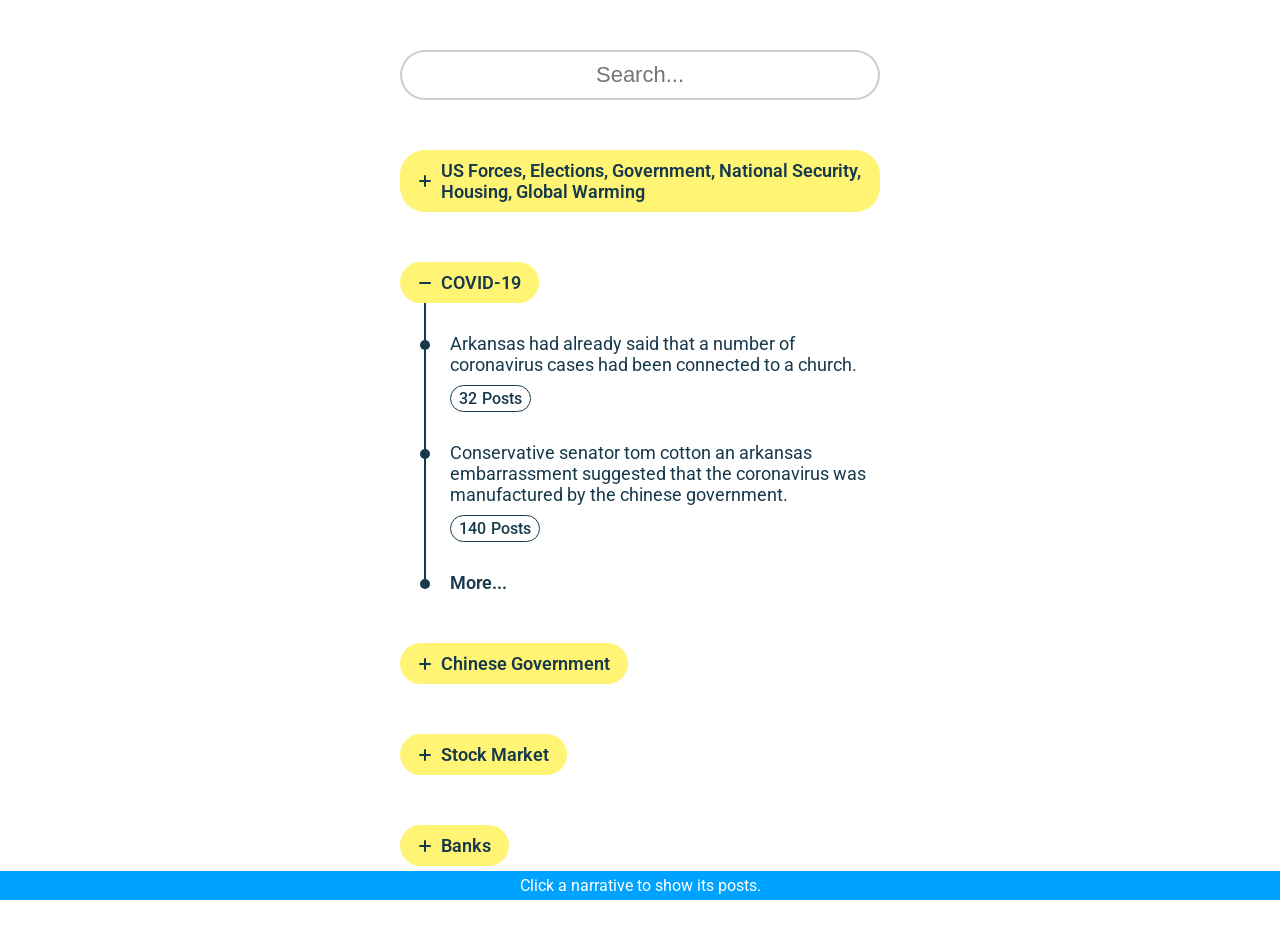
<file: narrative-analysis.html>
<!DOCTYPE html>

<!--



	" Reimplement the wheel to either learn, or make it better. "

    http://www.haydex.com/
    https://www.youtube.com/watch?v=QOlTGA3RE8I
    
    Product Name: Btracker
	Description: Tracking Blog's data.
	Beneficiary: COSMOS
	
	Copyright © 1988 - 2020 HAYDEX, All Rights Reserved.
	
	
	
-->

<html>
    <head>
        <meta charset="UTF-8">
        <meta name="viewport" content="width=device-width, initial-scale=1.0">
        <meta http-equiv="author" content="HAYDEX">
        <meta name="description" content="Tracking Blog's Data.">
        <link href="https://fonts.googleapis.com/css?family=Roboto:300,400,500,700,900" rel="stylesheet">
        <title>Narrative Analysis - Btracker</title>
        
        <!-- Favicons -->

        <!-- Presentation -->
        <link rel="stylesheet" href="assets/presentation/narrative-analysis.css"/>

        <!-- Behavior -->
        <script src="assets/behavior/narrative-analysis.js"></script>

    </head>
    <body>
        
        <!-- Search -->
        <form id="search">
            <label for="searchBox">Search Website</label>
            <input id="searchBox" type="text" placeholder="Search...">
        </form>

        <!-- Narrative Tree -->
        <ul id="narrativeTree">
            <li class="level">
                <div class="keyword">
                    <div class="collapseIcon"></div>
                    <p class="text">US Forces, Elections, Government, National Security, Housing, Global Warming</p>
                </div>
                <ul class="narratives">
                    <li class="narrative">
                        <div class="topSection">
                            <div class="connectorBox">
                                <div class="connector"></div>
                            </div>
                        </div>
                        <div class="middleSection">
                            <div class="connectorBox">
                                <div class="connector"></div>
                                <div class="dot"></div>
                            </div>
                            <div class="narrativeTextWrapper">
                                <p class="narrativeText">New york governor andrew cuomo has called for the army corps to increase hospital capacity.</p>
                                <p class="counter"><span class="number">2</span>Posts</p>
                            </div>
                        </div>
                        <div class="bottomSection">
                            <div class="connectorBox">
                                <div class="connector"></div>
                            </div>
                            <div class="posts">
                                
                                    <div class="post">
                                        <img class="postImage" src="/assets/images/posts/1.jpg">
                                        <h2 class="postTitle">Russia Belatedly Begins to Awaken to the Coronavirus Awaken to the Coronavirus</h2>
                                        <p class="postDate">Sep 12 2020 - 9:00 PM</p>
                                        <p class="postSource">www.cnn.net</p>
                                    </div>
                                
                                
                                    <div class="post">
                                        <img class="postImage" src="/assets/images/posts/2.jpg">
                                        <h2 class="postTitle">Russia Belatedly Begins to Awaken to the Coronavirus</h2>
                                        <p class="postDate">Sep 12 2020 - 9:00 PM</p>
                                        <p class="postSource">www.cnn.net</p>
                                    </div>
                                
                                
                                    <div class="post">
                                        <img class="postImage" src="/assets/images/posts/3.jpg">
                                        <h2 class="postTitle">Russia Belatedly Begins to Awaken to the Coronavirus</h2>
                                        <p class="postDate">Sep 12 2020 - 9:00 PM</p>
                                        <p class="postSource">www.cnn.net</p>
                                    </div>
                                
                                
                                    <div class="post">
                                        <img class="postImage" src="/assets/images/posts/4.jpg">
                                        <h2 class="postTitle">Russia Belatedly Begins to Awaken to the Coronavirus</h2>
                                        <p class="postDate">Sep 12 2020 - 9:00 PM</p>
                                        <p class="postSource">www.cnn.net</p>
                                    </div>
                                
                                
                                    <div class="post">
                                        <img class="postImage" src="/assets/images/posts/5.jpg">
                                        <h2 class="postTitle">Russia Belatedly Begins to Awaken to the Coronavirus</h2>
                                        <p class="postDate">Sep 12 2020 - 9:00 PM</p>
                                        <p class="postSource">www.cnn.net</p>
                                    </div>
                                
                                
                                    <div class="post">
                                        <img class="postImage" src="/assets/images/posts/6.jpg">
                                        <h2 class="postTitle">Russia Belatedly Begins to Awaken to the Coronavirus</h2>
                                        <p class="postDate">Sep 12 2020 - 9:00 PM</p>
                                        <p class="postSource">www.cnn.net</p>
                                    </div>
                                
                                
                                    <div class="post">
                                        <img class="postImage" src="/assets/images/posts/7.jpg">
                                        <h2 class="postTitle">Russia Belatedly Begins to Awaken to the Coronavirus</h2>
                                        <p class="postDate">Sep 12 2020 - 9:00 PM</p>
                                        <p class="postSource">www.cnn.net</p>
                                    </div>
                                
                                
                                    <div class="post">
                                        <img class="postImage" src="/assets/images/posts/8.jpg">
                                        <h2 class="postTitle">Russia Belatedly Begins to Awaken to the Coronavirus</h2>
                                        <p class="postDate">Sep 12 2020 - 9:00 PM</p>
                                        <p class="postSource">www.cnn.net</p>
                                    </div>
                                
                                
                                    <div class="post">
                                        <img class="postImage" src="/assets/images/posts/9.jpg">
                                        <h2 class="postTitle">Russia Belatedly Begins to Awaken to the Coronavirus</h2>
                                        <p class="postDate">Sep 12 2020 - 9:00 PM</p>
                                        <p class="postSource">www.cnn.net</p>
                                    </div>
                                
                                
                                    <div class="post">
                                        <img class="postImage" src="/assets/images/posts/10.jpg">
                                        <h2 class="postTitle">Russia Belatedly Begins to Awaken to the Coronavirus</h2>
                                        <p class="postDate">Sep 12 2020 - 9:00 PM</p>
                                        <p class="postSource">www.cnn.net</p>
                                    </div>
                                
                                
                                    <div class="post">
                                        <img class="postImage" src="/assets/images/posts/11.jpg">
                                        <h2 class="postTitle">Russia Belatedly Begins to Awaken to the Coronavirus</h2>
                                        <p class="postDate">Sep 12 2020 - 9:00 PM</p>
                                        <p class="postSource">www.cnn.net</p>
                                    </div>
                                
                                
                                    <div class="post">
                                        <img class="postImage" src="/assets/images/posts/12.jpg">
                                        <h2 class="postTitle">Russia Belatedly Begins to Awaken to the Coronavirus</h2>
                                        <p class="postDate">Sep 12 2020 - 9:00 PM</p>
                                        <p class="postSource">www.cnn.net</p>
                                    </div>
                                
                                
                                    <div class="post">
                                        <img class="postImage" src="/assets/images/posts/13.jpg">
                                        <h2 class="postTitle">Russia Belatedly Begins to Awaken to the Coronavirus</h2>
                                        <p class="postDate">Sep 12 2020 - 9:00 PM</p>
                                        <p class="postSource">www.cnn.net</p>
                                    </div>
                                
                                
                                    <div class="post">
                                        <img class="postImage" src="/assets/images/posts/14.jpg">
                                        <h2 class="postTitle">Russia Belatedly Begins to Awaken to the Coronavirus</h2>
                                        <p class="postDate">Sep 12 2020 - 9:00 PM</p>
                                        <p class="postSource">www.cnn.net</p>
                                    </div>
                                
                                
                                    <div class="post">
                                        <img class="postImage" src="/assets/images/posts/15.jpg">
                                        <h2 class="postTitle">Russia Belatedly Begins to Awaken to the Coronavirus</h2>
                                        <p class="postDate">Sep 12 2020 - 9:00 PM</p>
                                        <p class="postSource">www.cnn.net</p>
                                    </div>
                                
                            </div>
                        </div>
                    </li>
                    <li class="narrative last">
                        <div class="topSection">
                            <div class="connectorBox">
                                <div class="connector"></div>
                            </div>
                        </div>
                        <div class="middleSection">
                            <div class="connectorBox">
                                <div class="connector"></div>
                                <div class="dot"></div>
                            </div>
                            <div class="narrativeTextWrapper">
                                <p class="narrativeText">Chinese senior officials alleged without evidence that the us army brought the virus.</p>
                                <p class="counter"><span class="number">55</span>Posts</p>
                            </div>
                        </div>
                        <div class="bottomSection">
                            <div class="connectorBox">
                                <div class="connector"></div>
                            </div>
                            <div class="posts">
                                
                                    <div class="post">
                                        <img class="postImage" src="/assets/images/posts/1.jpg">
                                        <h2 class="postTitle">Russia Belatedly Begins to Awaken to the Coronavirus Awaken to the Coronavirus</h2>
                                        <p class="postDate">Sep 12 2020 - 9:00 PM</p>
                                        <p class="postSource">www.cnn.net</p>
                                    </div>
                                
                                
                                    <div class="post">
                                        <img class="postImage" src="/assets/images/posts/2.jpg">
                                        <h2 class="postTitle">Russia Belatedly Begins to Awaken to the Coronavirus</h2>
                                        <p class="postDate">Sep 12 2020 - 9:00 PM</p>
                                        <p class="postSource">www.cnn.net</p>
                                    </div>
                                
                                
                                    <div class="post">
                                        <img class="postImage" src="/assets/images/posts/3.jpg">
                                        <h2 class="postTitle">Russia Belatedly Begins to Awaken to the Coronavirus</h2>
                                        <p class="postDate">Sep 12 2020 - 9:00 PM</p>
                                        <p class="postSource">www.cnn.net</p>
                                    </div>
                                
                                
                                    <div class="post">
                                        <img class="postImage" src="/assets/images/posts/4.jpg">
                                        <h2 class="postTitle">Russia Belatedly Begins to Awaken to the Coronavirus</h2>
                                        <p class="postDate">Sep 12 2020 - 9:00 PM</p>
                                        <p class="postSource">www.cnn.net</p>
                                    </div>
                                
                                
                                    <div class="post">
                                        <img class="postImage" src="/assets/images/posts/5.jpg">
                                        <h2 class="postTitle">Russia Belatedly Begins to Awaken to the Coronavirus</h2>
                                        <p class="postDate">Sep 12 2020 - 9:00 PM</p>
                                        <p class="postSource">www.cnn.net</p>
                                    </div>
                                
                                
                                    <div class="post">
                                        <img class="postImage" src="/assets/images/posts/6.jpg">
                                        <h2 class="postTitle">Russia Belatedly Begins to Awaken to the Coronavirus</h2>
                                        <p class="postDate">Sep 12 2020 - 9:00 PM</p>
                                        <p class="postSource">www.cnn.net</p>
                                    </div>
                                
                                
                                    <div class="post">
                                        <img class="postImage" src="/assets/images/posts/7.jpg">
                                        <h2 class="postTitle">Russia Belatedly Begins to Awaken to the Coronavirus</h2>
                                        <p class="postDate">Sep 12 2020 - 9:00 PM</p>
                                        <p class="postSource">www.cnn.net</p>
                                    </div>
                                
                                
                                    <div class="post">
                                        <img class="postImage" src="/assets/images/posts/8.jpg">
                                        <h2 class="postTitle">Russia Belatedly Begins to Awaken to the Coronavirus</h2>
                                        <p class="postDate">Sep 12 2020 - 9:00 PM</p>
                                        <p class="postSource">www.cnn.net</p>
                                    </div>
                                
                                
                                    <div class="post">
                                        <img class="postImage" src="/assets/images/posts/9.jpg">
                                        <h2 class="postTitle">Russia Belatedly Begins to Awaken to the Coronavirus</h2>
                                        <p class="postDate">Sep 12 2020 - 9:00 PM</p>
                                        <p class="postSource">www.cnn.net</p>
                                    </div>
                                
                                
                                    <div class="post">
                                        <img class="postImage" src="/assets/images/posts/10.jpg">
                                        <h2 class="postTitle">Russia Belatedly Begins to Awaken to the Coronavirus</h2>
                                        <p class="postDate">Sep 12 2020 - 9:00 PM</p>
                                        <p class="postSource">www.cnn.net</p>
                                    </div>
                                
                                
                                    <div class="post">
                                        <img class="postImage" src="/assets/images/posts/11.jpg">
                                        <h2 class="postTitle">Russia Belatedly Begins to Awaken to the Coronavirus</h2>
                                        <p class="postDate">Sep 12 2020 - 9:00 PM</p>
                                        <p class="postSource">www.cnn.net</p>
                                    </div>
                                
                                
                                    <div class="post">
                                        <img class="postImage" src="/assets/images/posts/12.jpg">
                                        <h2 class="postTitle">Russia Belatedly Begins to Awaken to the Coronavirus</h2>
                                        <p class="postDate">Sep 12 2020 - 9:00 PM</p>
                                        <p class="postSource">www.cnn.net</p>
                                    </div>
                                
                                
                                    <div class="post">
                                        <img class="postImage" src="/assets/images/posts/13.jpg">
                                        <h2 class="postTitle">Russia Belatedly Begins to Awaken to the Coronavirus</h2>
                                        <p class="postDate">Sep 12 2020 - 9:00 PM</p>
                                        <p class="postSource">www.cnn.net</p>
                                    </div>
                                
                                
                                    <div class="post">
                                        <img class="postImage" src="/assets/images/posts/14.jpg">
                                        <h2 class="postTitle">Russia Belatedly Begins to Awaken to the Coronavirus</h2>
                                        <p class="postDate">Sep 12 2020 - 9:00 PM</p>
                                        <p class="postSource">www.cnn.net</p>
                                    </div>
                                
                                
                                    <div class="post">
                                        <img class="postImage" src="/assets/images/posts/15.jpg">
                                        <h2 class="postTitle">Russia Belatedly Begins to Awaken to the Coronavirus</h2>
                                        <p class="postDate">Sep 12 2020 - 9:00 PM</p>
                                        <p class="postSource">www.cnn.net</p>
                                    </div>
                                
                            </div>
                        </div>
                    </li>
                </ul>
            </li>
            <li class="level uncollapse">
                <div class="keyword">
                    <div class="collapseIcon"></div>
                    <p class="text">COVID-19</p>
                </div>
                <ul class="narratives">
                    <li class="narrative">
                        <div class="topSection">
                            <div class="connectorBox">
                                <div class="connector"></div>
                            </div>
                        </div>
                        <div class="middleSection">
                            <div class="connectorBox">
                                <div class="connector"></div>
                                <div class="dot"></div>
                            </div>
                            <div class="narrativeTextWrapper">
                                <div id="editWrapper">
                                    <p class="narrativeText">Arkansas had already said that a number of coronavirus cases had been connected to a church.</p>
                                    <div id="editControls">
                                        <button id="editButton" class="editButtons" title="Edit"></button>
                                        <button id="cancelButton" class="editButtons" title="Cancel"></button>
                                        <button id="confirmButton" class="editButtons" title="Confirm"></button>
                                    </div>
                                </div>
                                <p class="counter"><span class="number">32</span>Posts</p>
                            </div>
                        </div>
                        <div class="bottomSection">
                            <div class="connectorBox">
                                <div class="connector"></div>
                            </div>
                            <div class="posts">
                                
                                    <div class="post missingImage">
                                        <img class="postImage" src="/assets/images/posts/24.jpg">
                                        <h2 class="postTitle">Russia Belatedly Begins to Awaken to the Coronavirus Awaken to the Coronavirus</h2>
                                        <p class="postDate">Sep 12 2020 - 9:00 PM</p>
                                        <p class="postSource">www.cnn.net</p>
                                    </div>
                                
                                
                                    <div class="post">
                                        <img class="postImage" src="/assets/images/posts/25.jpg">
                                        <h2 class="postTitle">Russia Belatedly Begins to Awaken to the Coronavirus</h2>
                                        <p class="postDate">Sep 12 2020 - 9:00 PM</p>
                                        <p class="postSource">www.cnn.net</p>
                                    </div>
                                
                                
                                    <div class="post">
                                        <img class="postImage" src="/assets/images/posts/35.jpg">
                                        <h2 class="postTitle">Russia Belatedly Begins to Awaken to the Coronavirus</h2>
                                        <p class="postDate">Sep 12 2020 - 9:00 PM</p>
                                        <p class="postSource">www.cnn.net</p>
                                    </div>
                                
                                
                                    <div class="post missingImage">
                                        <img class="postImage" src="/assets/images/posts/4.jpg">
                                        <h2 class="postTitle">Russia Belatedly Begins to Awaken to the Coronavirus</h2>
                                        <p class="postDate">Sep 12 2020 - 9:00 PM</p>
                                        <p class="postSource">www.cnn.net</p>
                                    </div>
                                
                                
                                    <div class="post missingImage">
                                        <img class="postImage" src="/assets/images/posts/5.jpg">
                                        <h2 class="postTitle">Russia Belatedly Begins to Awaken to the Coronavirus</h2>
                                        <p class="postDate">Sep 12 2020 - 9:00 PM</p>
                                        <p class="postSource">www.cnn.net</p>
                                    </div>
                                
                                
                                    <div class="post">
                                        <img class="postImage" src="/assets/images/posts/6.jpg">
                                        <h2 class="postTitle">Russia Belatedly Begins to Awaken to the Coronavirus</h2>
                                        <p class="postDate">Sep 12 2020 - 9:00 PM</p>
                                        <p class="postSource">www.cnn.net</p>
                                    </div>
                                
                                
                                    <div class="post">
                                        <img class="postImage" src="/assets/images/posts/7.jpg">
                                        <h2 class="postTitle">Russia Belatedly Begins to Awaken to the Coronavirus</h2>
                                        <p class="postDate">Sep 12 2020 - 9:00 PM</p>
                                        <p class="postSource">www.cnn.net</p>
                                    </div>
                                
                                
                                    <div class="post">
                                        <img class="postImage" src="/assets/images/posts/8.jpg">
                                        <h2 class="postTitle">Russia Belatedly Begins to Awaken to the Coronavirus</h2>
                                        <p class="postDate">Sep 12 2020 - 9:00 PM</p>
                                        <p class="postSource">www.cnn.net</p>
                                    </div>
                                
                                
                                    <div class="post missingImage">
                                        <img class="postImage" src="/assets/images/posts/9.jpg">
                                        <h2 class="postTitle">Russia Belatedly Begins to Awaken to the Coronavirus</h2>
                                        <p class="postDate">Sep 12 2020 - 9:00 PM</p>
                                        <p class="postSource">www.cnn.net</p>
                                    </div>
                                
                                
                                    <div class="post">
                                        <img class="postImage" src="/assets/images/posts/10.jpg">
                                        <h2 class="postTitle">Russia Belatedly Begins to Awaken to the Coronavirus</h2>
                                        <p class="postDate">Sep 12 2020 - 9:00 PM</p>
                                        <p class="postSource">www.cnn.net</p>
                                    </div>
                                
                                
                                    <div class="post">
                                        <img class="postImage" src="/assets/images/posts/11.jpg">
                                        <h2 class="postTitle">Russia Belatedly Begins to Awaken to the Coronavirus</h2>
                                        <p class="postDate">Sep 12 2020 - 9:00 PM</p>
                                        <p class="postSource">www.cnn.net</p>
                                    </div>
                                
                                
                                    <div class="post">
                                        <img class="postImage" src="/assets/images/posts/12.jpg">
                                        <h2 class="postTitle">Russia Belatedly Begins to Awaken to the Coronavirus</h2>
                                        <p class="postDate">Sep 12 2020 - 9:00 PM</p>
                                        <p class="postSource">www.cnn.net</p>
                                    </div>
                                
                                
                                    <div class="post missingImage">
                                        <img class="postImage" src="/assets/images/posts/13.jpg">
                                        <h2 class="postTitle">Russia Belatedly Begins to Awaken to the Coronavirus</h2>
                                        <p class="postDate">Sep 12 2020 - 9:00 PM</p>
                                        <p class="postSource">www.cnn.net</p>
                                    </div>
                                
                                
                                    <div class="post">
                                        <img class="postImage" src="/assets/images/posts/14.jpg">
                                        <h2 class="postTitle">Russia Belatedly Begins to Awaken to the Coronavirus</h2>
                                        <p class="postDate">Sep 12 2020 - 9:00 PM</p>
                                        <p class="postSource">www.cnn.net</p>
                                    </div>
                                
                                
                                    <div class="post">
                                        <img class="postImage" src="/assets/images/posts/15.jpg">
                                        <h2 class="postTitle">Russia Belatedly Begins to Awaken to the Coronavirus</h2>
                                        <p class="postDate">Sep 12 2020 - 9:00 PM</p>
                                        <p class="postSource">www.cnn.net</p>
                                    </div>
                                
                            </div>
                        </div>
                    </li>
                    <li class="narrative">
                        <div class="topSection">
                            <div class="connectorBox">
                                <div class="connector"></div>
                            </div>
                        </div>
                        <div class="middleSection">
                            <div class="connectorBox">
                                <div class="connector"></div>
                                <div class="dot"></div>
                            </div>
                            <div class="narrativeTextWrapper">
                                <p class="narrativeText">Conservative senator tom cotton an arkansas embarrassment suggested that the coronavirus was manufactured by the chinese government.</p>
                                <p class="counter"><span class="number">140</span>Posts</p>
                            </div>
                        </div>
                        <div class="bottomSection">
                            <div class="connectorBox">
                                <div class="connector"></div>
                            </div>
                            <div class="posts">
                                
                                    <div class="post">
                                        <img class="postImage" src="/assets/images/posts/1.jpg">
                                        <h2 class="postTitle">Russia Belatedly Begins to Awaken to the Coronavirus Awaken to the Coronavirus</h2>
                                        <p class="postDate">Sep 12 2020 - 9:00 PM</p>
                                        <p class="postSource">www.cnn.net</p>
                                    </div>
                                
                                
                                    <div class="post">
                                        <img class="postImage" src="/assets/images/posts/42.jpg">
                                        <h2 class="postTitle">Russia Belatedly Begins to Awaken to the Coronavirus</h2>
                                        <p class="postDate">Sep 12 2020 - 9:00 PM</p>
                                        <p class="postSource">www.cnn.net</p>
                                    </div>
                                
                                
                                    <div class="post">
                                        <img class="postImage" src="/assets/images/posts/3.jpg">
                                        <h2 class="postTitle">Russia Belatedly Begins to Awaken to the Coronavirus</h2>
                                        <p class="postDate">Sep 12 2020 - 9:00 PM</p>
                                        <p class="postSource">www.cnn.net</p>
                                    </div>
                                
                                
                                    <div class="post">
                                        <img class="postImage" src="/assets/images/posts/4.jpg">
                                        <h2 class="postTitle">Russia Belatedly Begins to Awaken to the Coronavirus</h2>
                                        <p class="postDate">Sep 12 2020 - 9:00 PM</p>
                                        <p class="postSource">www.cnn.net</p>
                                    </div>
                                
                                
                                    <div class="post">
                                        <img class="postImage" src="/assets/images/posts/5.jpg">
                                        <h2 class="postTitle">Russia Belatedly Begins to Awaken to the Coronavirus</h2>
                                        <p class="postDate">Sep 12 2020 - 9:00 PM</p>
                                        <p class="postSource">www.cnn.net</p>
                                    </div>
                                
                                
                                    <div class="post">
                                        <img class="postImage" src="/assets/images/posts/6.jpg">
                                        <h2 class="postTitle">Russia Belatedly Begins to Awaken to the Coronavirus</h2>
                                        <p class="postDate">Sep 12 2020 - 9:00 PM</p>
                                        <p class="postSource">www.cnn.net</p>
                                    </div>
                                
                                
                                    <div class="post">
                                        <img class="postImage" src="/assets/images/posts/7.jpg">
                                        <h2 class="postTitle">Russia Belatedly Begins to Awaken to the Coronavirus</h2>
                                        <p class="postDate">Sep 12 2020 - 9:00 PM</p>
                                        <p class="postSource">www.cnn.net</p>
                                    </div>
                                
                                
                                    <div class="post">
                                        <img class="postImage" src="/assets/images/posts/8.jpg">
                                        <h2 class="postTitle">Russia Belatedly Begins to Awaken to the Coronavirus</h2>
                                        <p class="postDate">Sep 12 2020 - 9:00 PM</p>
                                        <p class="postSource">www.cnn.net</p>
                                    </div>
                                
                                
                                    <div class="post">
                                        <img class="postImage" src="/assets/images/posts/9.jpg">
                                        <h2 class="postTitle">Russia Belatedly Begins to Awaken to the Coronavirus</h2>
                                        <p class="postDate">Sep 12 2020 - 9:00 PM</p>
                                        <p class="postSource">www.cnn.net</p>
                                    </div>
                                
                                
                                    <div class="post">
                                        <img class="postImage" src="/assets/images/posts/10.jpg">
                                        <h2 class="postTitle">Russia Belatedly Begins to Awaken to the Coronavirus</h2>
                                        <p class="postDate">Sep 12 2020 - 9:00 PM</p>
                                        <p class="postSource">www.cnn.net</p>
                                    </div>
                                
                                
                                    <div class="post">
                                        <img class="postImage" src="/assets/images/posts/11.jpg">
                                        <h2 class="postTitle">Russia Belatedly Begins to Awaken to the Coronavirus</h2>
                                        <p class="postDate">Sep 12 2020 - 9:00 PM</p>
                                        <p class="postSource">www.cnn.net</p>
                                    </div>
                                
                                
                                    <div class="post">
                                        <img class="postImage" src="/assets/images/posts/12.jpg">
                                        <h2 class="postTitle">Russia Belatedly Begins to Awaken to the Coronavirus</h2>
                                        <p class="postDate">Sep 12 2020 - 9:00 PM</p>
                                        <p class="postSource">www.cnn.net</p>
                                    </div>
                                
                                
                                    <div class="post">
                                        <img class="postImage" src="/assets/images/posts/13.jpg">
                                        <h2 class="postTitle">Russia Belatedly Begins to Awaken to the Coronavirus</h2>
                                        <p class="postDate">Sep 12 2020 - 9:00 PM</p>
                                        <p class="postSource">www.cnn.net</p>
                                    </div>
                                
                                
                                    <div class="post">
                                        <img class="postImage" src="/assets/images/posts/14.jpg">
                                        <h2 class="postTitle">Russia Belatedly Begins to Awaken to the Coronavirus</h2>
                                        <p class="postDate">Sep 12 2020 - 9:00 PM</p>
                                        <p class="postSource">www.cnn.net</p>
                                    </div>
                                
                                
                                    <div class="post">
                                        <img class="postImage" src="/assets/images/posts/15.jpg">
                                        <h2 class="postTitle">Russia Belatedly Begins to Awaken to the Coronavirus</h2>
                                        <p class="postDate">Sep 12 2020 - 9:00 PM</p>
                                        <p class="postSource">www.cnn.net</p>
                                    </div>
                                
                            </div>
                        </div>
                    </li>
                    <li class="narrative hidden">
                        <div class="topSection">
                            <div class="connectorBox">
                                <div class="connector"></div>
                            </div>
                        </div>
                        <div class="middleSection">
                            <div class="connectorBox">
                                <div class="connector"></div>
                                <div class="dot"></div>
                            </div>
                            <div class="narrativeTextWrapper">
                                <p class="narrativeText">the coronavirus pandemic are crushing demand for new pipeline projects.</p>
                                <p class="counter"><span class="number">3</span>Posts</p>
                            </div>
                        </div>
                        <div class="bottomSection">
                            <div class="connectorBox">
                                <div class="connector"></div>
                            </div>
                            <div class="posts">
                                
                                    <div class="post">
                                        <img class="postImage" src="/assets/images/posts/38.jpg">
                                        <h2 class="postTitle">Russia Belatedly Begins to Awaken to the Coronavirus Awaken to the Coronavirus</h2>
                                        <p class="postDate">Sep 12 2020 - 9:00 PM</p>
                                        <p class="postSource">www.cnn.net</p>
                                    </div>
                                
                                
                                    <div class="post">
                                        <img class="postImage" src="/assets/images/posts/39.jpg">
                                        <h2 class="postTitle">Russia Belatedly Begins to Awaken to the Coronavirus</h2>
                                        <p class="postDate">Sep 12 2020 - 9:00 PM</p>
                                        <p class="postSource">www.cnn.net</p>
                                    </div>
                                
                                
                                    <div class="post">
                                        <img class="postImage" src="/assets/images/posts/40.jpg">
                                        <h2 class="postTitle">Russia Belatedly Begins to Awaken to the Coronavirus</h2>
                                        <p class="postDate">Sep 12 2020 - 9:00 PM</p>
                                        <p class="postSource">www.cnn.net</p>
                                    </div>
                                
                            </div>
                        </div>
                    </li>
                    <li class="narrative hidden">
                        <div class="topSection">
                            <div class="connectorBox">
                                <div class="connector"></div>
                            </div>
                        </div>
                        <div class="middleSection">
                            <div class="connectorBox">
                                <div class="connector"></div>
                                <div class="dot"></div>
                            </div>
                            <div class="narrativeTextWrapper">
                                <p class="narrativeText">Last year a mysterious shipment was caught smuggling coronavirus from canada.</p>
                                <p class="counter"><span class="number">1</span>Posts</p>
                            </div>
                        </div>
                        <div class="bottomSection">
                            <div class="connectorBox">
                                <div class="connector"></div>
                            </div>
                            <div class="posts">
                                
                                    <div class="post">
                                        <img class="postImage" src="/assets/images/posts/41.jpg">
                                        <h2 class="postTitle">Russia Belatedly Begins to Awaken to the Coronavirus Awaken to the Coronavirus</h2>
                                        <p class="postDate">Sep 12 2020 - 9:00 PM</p>
                                        <p class="postSource">www.cnn.net</p>
                                    </div>
                                
                            </div>
                        </div>
                    </li>
                    <li class="narrative last more">
                        <div class="topSection">
                            <div class="connectorBox">
                                <div class="connector"></div>
                            </div>
                        </div>
                        <div class="middleSection">
                            <div class="connectorBox">
                                <div class="connector"></div>
                                <div class="dot"></div>
                            </div>
                            <div class="narrativeTextWrapper">
                                <p class="narrativeText">More...</p>
                            </div>
                        </div>
                    </li>
                </ul>
            </li>
            <li class="level">
                <div class="keyword">
                    <div class="collapseIcon"></div>
                    <p class="text">Chinese Government</p>
                </div>
                <ul class="narratives">
                    <li class="narrative">
                        <div class="topSection">
                            <div class="connectorBox">
                                <div class="connector"></div>
                            </div>
                        </div>
                        <div class="middleSection">
                            <div class="connectorBox">
                                <div class="connector"></div>
                                <div class="dot"></div>
                            </div>
                            <div class="narrativeTextWrapper">
                                <p class="narrativeText">Twitter ceo jack dorsey stressed that the chinese government was using the platform.</p>
                                <p class="counter"><span class="number">9</span>Posts</p>
                            </div>
                        </div>
                        <div class="bottomSection">
                            <div class="connectorBox">
                                <div class="connector"></div>
                            </div>
                            <div class="posts">
                                
                                    <div class="post">
                                        <img class="postImage" src="/assets/images/posts/1.jpg">
                                        <h2 class="postTitle">Russia Belatedly Begins to Awaken to the Coronavirus Awaken to the Coronavirus</h2>
                                        <p class="postDate">Sep 12 2020 - 9:00 PM</p>
                                        <p class="postSource">www.cnn.net</p>
                                    </div>
                                
                                
                                    <div class="post">
                                        <img class="postImage" src="/assets/images/posts/2.jpg">
                                        <h2 class="postTitle">Russia Belatedly Begins to Awaken to the Coronavirus</h2>
                                        <p class="postDate">Sep 12 2020 - 9:00 PM</p>
                                        <p class="postSource">www.cnn.net</p>
                                    </div>
                                
                                
                                    <div class="post">
                                        <img class="postImage" src="/assets/images/posts/3.jpg">
                                        <h2 class="postTitle">Russia Belatedly Begins to Awaken to the Coronavirus</h2>
                                        <p class="postDate">Sep 12 2020 - 9:00 PM</p>
                                        <p class="postSource">www.cnn.net</p>
                                    </div>
                                
                                
                                    <div class="post">
                                        <img class="postImage" src="/assets/images/posts/4.jpg">
                                        <h2 class="postTitle">Russia Belatedly Begins to Awaken to the Coronavirus</h2>
                                        <p class="postDate">Sep 12 2020 - 9:00 PM</p>
                                        <p class="postSource">www.cnn.net</p>
                                    </div>
                                
                                
                                    <div class="post">
                                        <img class="postImage" src="/assets/images/posts/5.jpg">
                                        <h2 class="postTitle">Russia Belatedly Begins to Awaken to the Coronavirus</h2>
                                        <p class="postDate">Sep 12 2020 - 9:00 PM</p>
                                        <p class="postSource">www.cnn.net</p>
                                    </div>
                                
                                
                                    <div class="post">
                                        <img class="postImage" src="/assets/images/posts/6.jpg">
                                        <h2 class="postTitle">Russia Belatedly Begins to Awaken to the Coronavirus</h2>
                                        <p class="postDate">Sep 12 2020 - 9:00 PM</p>
                                        <p class="postSource">www.cnn.net</p>
                                    </div>
                                
                                
                                    <div class="post">
                                        <img class="postImage" src="/assets/images/posts/7.jpg">
                                        <h2 class="postTitle">Russia Belatedly Begins to Awaken to the Coronavirus</h2>
                                        <p class="postDate">Sep 12 2020 - 9:00 PM</p>
                                        <p class="postSource">www.cnn.net</p>
                                    </div>
                                
                                
                                    <div class="post">
                                        <img class="postImage" src="/assets/images/posts/8.jpg">
                                        <h2 class="postTitle">Russia Belatedly Begins to Awaken to the Coronavirus</h2>
                                        <p class="postDate">Sep 12 2020 - 9:00 PM</p>
                                        <p class="postSource">www.cnn.net</p>
                                    </div>
                                
                                
                                    <div class="post">
                                        <img class="postImage" src="/assets/images/posts/9.jpg">
                                        <h2 class="postTitle">Russia Belatedly Begins to Awaken to the Coronavirus</h2>
                                        <p class="postDate">Sep 12 2020 - 9:00 PM</p>
                                        <p class="postSource">www.cnn.net</p>
                                    </div>
                                
                                
                                    <div class="post">
                                        <img class="postImage" src="/assets/images/posts/10.jpg">
                                        <h2 class="postTitle">Russia Belatedly Begins to Awaken to the Coronavirus</h2>
                                        <p class="postDate">Sep 12 2020 - 9:00 PM</p>
                                        <p class="postSource">www.cnn.net</p>
                                    </div>
                                
                                
                                    <div class="post">
                                        <img class="postImage" src="/assets/images/posts/11.jpg">
                                        <h2 class="postTitle">Russia Belatedly Begins to Awaken to the Coronavirus</h2>
                                        <p class="postDate">Sep 12 2020 - 9:00 PM</p>
                                        <p class="postSource">www.cnn.net</p>
                                    </div>
                                
                                
                                    <div class="post">
                                        <img class="postImage" src="/assets/images/posts/12.jpg">
                                        <h2 class="postTitle">Russia Belatedly Begins to Awaken to the Coronavirus</h2>
                                        <p class="postDate">Sep 12 2020 - 9:00 PM</p>
                                        <p class="postSource">www.cnn.net</p>
                                    </div>
                                
                                
                                    <div class="post">
                                        <img class="postImage" src="/assets/images/posts/13.jpg">
                                        <h2 class="postTitle">Russia Belatedly Begins to Awaken to the Coronavirus</h2>
                                        <p class="postDate">Sep 12 2020 - 9:00 PM</p>
                                        <p class="postSource">www.cnn.net</p>
                                    </div>
                                
                                
                                    <div class="post">
                                        <img class="postImage" src="/assets/images/posts/14.jpg">
                                        <h2 class="postTitle">Russia Belatedly Begins to Awaken to the Coronavirus</h2>
                                        <p class="postDate">Sep 12 2020 - 9:00 PM</p>
                                        <p class="postSource">www.cnn.net</p>
                                    </div>
                                
                                
                                    <div class="post">
                                        <img class="postImage" src="/assets/images/posts/15.jpg">
                                        <h2 class="postTitle">Russia Belatedly Begins to Awaken to the Coronavirus</h2>
                                        <p class="postDate">Sep 12 2020 - 9:00 PM</p>
                                        <p class="postSource">www.cnn.net</p>
                                    </div>
                                
                            </div>
                        </div>
                    </li>
                    <li class="narrative">
                        <div class="topSection">
                            <div class="connectorBox">
                                <div class="connector"></div>
                            </div>
                        </div>
                        <div class="middleSection">
                            <div class="connectorBox">
                                <div class="connector"></div>
                                <div class="dot"></div>
                            </div>
                            <div class="narrativeTextWrapper">
                                <p class="narrativeText">The communist chinese government has lied about disease rates.</p>
                                <p class="counter"><span class="number">12</span>Posts</p>
                            </div>
                        </div>
                        <div class="bottomSection">
                            <div class="connectorBox">
                                <div class="connector"></div>
                            </div>
                            <div class="posts">
                                
                                    <div class="post">
                                        <img class="postImage" src="/assets/images/posts/1.jpg">
                                        <h2 class="postTitle">Russia Belatedly Begins to Awaken to the Coronavirus Awaken to the Coronavirus</h2>
                                        <p class="postDate">Sep 12 2020 - 9:00 PM</p>
                                        <p class="postSource">www.cnn.net</p>
                                    </div>
                                
                                
                                    <div class="post">
                                        <img class="postImage" src="/assets/images/posts/2.jpg">
                                        <h2 class="postTitle">Russia Belatedly Begins to Awaken to the Coronavirus</h2>
                                        <p class="postDate">Sep 12 2020 - 9:00 PM</p>
                                        <p class="postSource">www.cnn.net</p>
                                    </div>
                                
                                
                                    <div class="post">
                                        <img class="postImage" src="/assets/images/posts/3.jpg">
                                        <h2 class="postTitle">Russia Belatedly Begins to Awaken to the Coronavirus</h2>
                                        <p class="postDate">Sep 12 2020 - 9:00 PM</p>
                                        <p class="postSource">www.cnn.net</p>
                                    </div>
                                
                                
                                    <div class="post">
                                        <img class="postImage" src="/assets/images/posts/4.jpg">
                                        <h2 class="postTitle">Russia Belatedly Begins to Awaken to the Coronavirus</h2>
                                        <p class="postDate">Sep 12 2020 - 9:00 PM</p>
                                        <p class="postSource">www.cnn.net</p>
                                    </div>
                                
                                
                                    <div class="post">
                                        <img class="postImage" src="/assets/images/posts/5.jpg">
                                        <h2 class="postTitle">Russia Belatedly Begins to Awaken to the Coronavirus</h2>
                                        <p class="postDate">Sep 12 2020 - 9:00 PM</p>
                                        <p class="postSource">www.cnn.net</p>
                                    </div>
                                
                                
                                    <div class="post">
                                        <img class="postImage" src="/assets/images/posts/6.jpg">
                                        <h2 class="postTitle">Russia Belatedly Begins to Awaken to the Coronavirus</h2>
                                        <p class="postDate">Sep 12 2020 - 9:00 PM</p>
                                        <p class="postSource">www.cnn.net</p>
                                    </div>
                                
                                
                                    <div class="post">
                                        <img class="postImage" src="/assets/images/posts/7.jpg">
                                        <h2 class="postTitle">Russia Belatedly Begins to Awaken to the Coronavirus</h2>
                                        <p class="postDate">Sep 12 2020 - 9:00 PM</p>
                                        <p class="postSource">www.cnn.net</p>
                                    </div>
                                
                                
                                    <div class="post">
                                        <img class="postImage" src="/assets/images/posts/8.jpg">
                                        <h2 class="postTitle">Russia Belatedly Begins to Awaken to the Coronavirus</h2>
                                        <p class="postDate">Sep 12 2020 - 9:00 PM</p>
                                        <p class="postSource">www.cnn.net</p>
                                    </div>
                                
                                
                                    <div class="post">
                                        <img class="postImage" src="/assets/images/posts/9.jpg">
                                        <h2 class="postTitle">Russia Belatedly Begins to Awaken to the Coronavirus</h2>
                                        <p class="postDate">Sep 12 2020 - 9:00 PM</p>
                                        <p class="postSource">www.cnn.net</p>
                                    </div>
                                
                                
                                    <div class="post">
                                        <img class="postImage" src="/assets/images/posts/10.jpg">
                                        <h2 class="postTitle">Russia Belatedly Begins to Awaken to the Coronavirus</h2>
                                        <p class="postDate">Sep 12 2020 - 9:00 PM</p>
                                        <p class="postSource">www.cnn.net</p>
                                    </div>
                                
                                
                                    <div class="post">
                                        <img class="postImage" src="/assets/images/posts/11.jpg">
                                        <h2 class="postTitle">Russia Belatedly Begins to Awaken to the Coronavirus</h2>
                                        <p class="postDate">Sep 12 2020 - 9:00 PM</p>
                                        <p class="postSource">www.cnn.net</p>
                                    </div>
                                
                                
                                    <div class="post">
                                        <img class="postImage" src="/assets/images/posts/12.jpg">
                                        <h2 class="postTitle">Russia Belatedly Begins to Awaken to the Coronavirus</h2>
                                        <p class="postDate">Sep 12 2020 - 9:00 PM</p>
                                        <p class="postSource">www.cnn.net</p>
                                    </div>
                                
                                
                                    <div class="post">
                                        <img class="postImage" src="/assets/images/posts/13.jpg">
                                        <h2 class="postTitle">Russia Belatedly Begins to Awaken to the Coronavirus</h2>
                                        <p class="postDate">Sep 12 2020 - 9:00 PM</p>
                                        <p class="postSource">www.cnn.net</p>
                                    </div>
                                
                                
                                    <div class="post">
                                        <img class="postImage" src="/assets/images/posts/14.jpg">
                                        <h2 class="postTitle">Russia Belatedly Begins to Awaken to the Coronavirus</h2>
                                        <p class="postDate">Sep 12 2020 - 9:00 PM</p>
                                        <p class="postSource">www.cnn.net</p>
                                    </div>
                                
                                
                                    <div class="post">
                                        <img class="postImage" src="/assets/images/posts/15.jpg">
                                        <h2 class="postTitle">Russia Belatedly Begins to Awaken to the Coronavirus</h2>
                                        <p class="postDate">Sep 12 2020 - 9:00 PM</p>
                                        <p class="postSource">www.cnn.net</p>
                                    </div>
                                
                            </div>
                        </div>
                    </li>
                    <li class="narrative">
                        <div class="topSection">
                            <div class="connectorBox">
                                <div class="connector"></div>
                            </div>
                        </div>
                        <div class="middleSection">
                            <div class="connectorBox">
                                <div class="connector"></div>
                                <div class="dot"></div>
                            </div>
                            <div class="narrativeTextWrapper">
                                <p class="narrativeText">China affecting delivery of chinese goods to croatia.</p>
                                <p class="counter"><span class="number">81,102,912</span>Posts</p>
                            </div>
                        </div>
                        <div class="bottomSection">
                            <div class="connectorBox">
                                <div class="connector"></div>
                            </div>
                            <div class="posts">
                                
                                    <div class="post">
                                        <img class="postImage" src="/assets/images/posts/1.jpg">
                                        <h2 class="postTitle">Russia Belatedly Begins to Awaken to the Coronavirus Awaken to the Coronavirus</h2>
                                        <p class="postDate">Sep 12 2020 - 9:00 PM</p>
                                        <p class="postSource">www.cnn.net</p>
                                    </div>
                                
                                
                                    <div class="post">
                                        <img class="postImage" src="/assets/images/posts/2.jpg">
                                        <h2 class="postTitle">Russia Belatedly Begins to Awaken to the Coronavirus</h2>
                                        <p class="postDate">Sep 12 2020 - 9:00 PM</p>
                                        <p class="postSource">www.cnn.net</p>
                                    </div>
                                
                                
                                    <div class="post">
                                        <img class="postImage" src="/assets/images/posts/3.jpg">
                                        <h2 class="postTitle">Russia Belatedly Begins to Awaken to the Coronavirus</h2>
                                        <p class="postDate">Sep 12 2020 - 9:00 PM</p>
                                        <p class="postSource">www.cnn.net</p>
                                    </div>
                                
                                
                                    <div class="post">
                                        <img class="postImage" src="/assets/images/posts/4.jpg">
                                        <h2 class="postTitle">Russia Belatedly Begins to Awaken to the Coronavirus</h2>
                                        <p class="postDate">Sep 12 2020 - 9:00 PM</p>
                                        <p class="postSource">www.cnn.net</p>
                                    </div>
                                
                                
                                    <div class="post">
                                        <img class="postImage" src="/assets/images/posts/5.jpg">
                                        <h2 class="postTitle">Russia Belatedly Begins to Awaken to the Coronavirus</h2>
                                        <p class="postDate">Sep 12 2020 - 9:00 PM</p>
                                        <p class="postSource">www.cnn.net</p>
                                    </div>
                                
                                
                                    <div class="post">
                                        <img class="postImage" src="/assets/images/posts/6.jpg">
                                        <h2 class="postTitle">Russia Belatedly Begins to Awaken to the Coronavirus</h2>
                                        <p class="postDate">Sep 12 2020 - 9:00 PM</p>
                                        <p class="postSource">www.cnn.net</p>
                                    </div>
                                
                                
                                    <div class="post">
                                        <img class="postImage" src="/assets/images/posts/7.jpg">
                                        <h2 class="postTitle">Russia Belatedly Begins to Awaken to the Coronavirus</h2>
                                        <p class="postDate">Sep 12 2020 - 9:00 PM</p>
                                        <p class="postSource">www.cnn.net</p>
                                    </div>
                                
                                
                                    <div class="post">
                                        <img class="postImage" src="/assets/images/posts/8.jpg">
                                        <h2 class="postTitle">Russia Belatedly Begins to Awaken to the Coronavirus</h2>
                                        <p class="postDate">Sep 12 2020 - 9:00 PM</p>
                                        <p class="postSource">www.cnn.net</p>
                                    </div>
                                
                                
                                    <div class="post">
                                        <img class="postImage" src="/assets/images/posts/9.jpg">
                                        <h2 class="postTitle">Russia Belatedly Begins to Awaken to the Coronavirus</h2>
                                        <p class="postDate">Sep 12 2020 - 9:00 PM</p>
                                        <p class="postSource">www.cnn.net</p>
                                    </div>
                                
                                
                                    <div class="post">
                                        <img class="postImage" src="/assets/images/posts/10.jpg">
                                        <h2 class="postTitle">Russia Belatedly Begins to Awaken to the Coronavirus</h2>
                                        <p class="postDate">Sep 12 2020 - 9:00 PM</p>
                                        <p class="postSource">www.cnn.net</p>
                                    </div>
                                
                                
                                    <div class="post">
                                        <img class="postImage" src="/assets/images/posts/11.jpg">
                                        <h2 class="postTitle">Russia Belatedly Begins to Awaken to the Coronavirus</h2>
                                        <p class="postDate">Sep 12 2020 - 9:00 PM</p>
                                        <p class="postSource">www.cnn.net</p>
                                    </div>
                                
                                
                                    <div class="post">
                                        <img class="postImage" src="/assets/images/posts/12.jpg">
                                        <h2 class="postTitle">Russia Belatedly Begins to Awaken to the Coronavirus</h2>
                                        <p class="postDate">Sep 12 2020 - 9:00 PM</p>
                                        <p class="postSource">www.cnn.net</p>
                                    </div>
                                
                                
                                    <div class="post">
                                        <img class="postImage" src="/assets/images/posts/13.jpg">
                                        <h2 class="postTitle">Russia Belatedly Begins to Awaken to the Coronavirus</h2>
                                        <p class="postDate">Sep 12 2020 - 9:00 PM</p>
                                        <p class="postSource">www.cnn.net</p>
                                    </div>
                                
                                
                                    <div class="post">
                                        <img class="postImage" src="/assets/images/posts/14.jpg">
                                        <h2 class="postTitle">Russia Belatedly Begins to Awaken to the Coronavirus</h2>
                                        <p class="postDate">Sep 12 2020 - 9:00 PM</p>
                                        <p class="postSource">www.cnn.net</p>
                                    </div>
                                
                                
                                    <div class="post">
                                        <img class="postImage" src="/assets/images/posts/15.jpg">
                                        <h2 class="postTitle">Russia Belatedly Begins to Awaken to the Coronavirus</h2>
                                        <p class="postDate">Sep 12 2020 - 9:00 PM</p>
                                        <p class="postSource">www.cnn.net</p>
                                    </div>
                                
                            </div>
                        </div>
                    </li>
                    <li class="narrative last">
                        <div class="topSection">
                            <div class="connectorBox">
                                <div class="connector"></div>
                            </div>
                        </div>
                        <div class="middleSection">
                            <div class="connectorBox">
                                <div class="connector"></div>
                                <div class="dot"></div>
                            </div>
                            <div class="narrativeTextWrapper">
                                <p class="narrativeText">Many believe that this young woman was coerced by the communist chinese government.</p>
                                <p class="counter"><span class="number">3</span>Posts</p>
                            </div>
                        </div>
                        <div class="bottomSection">
                            <div class="connectorBox">
                                <div class="connector"></div>
                            </div>
                            <div class="posts">
                                
                                    <div class="post">
                                        <img class="postImage" src="/assets/images/posts/1.jpg">
                                        <h2 class="postTitle">Russia Belatedly Begins to Awaken to the Coronavirus Awaken to the Coronavirus</h2>
                                        <p class="postDate">Sep 12 2020 - 9:00 PM</p>
                                        <p class="postSource">www.cnn.net</p>
                                    </div>
                                
                                
                                    <div class="post">
                                        <img class="postImage" src="/assets/images/posts/2.jpg">
                                        <h2 class="postTitle">Russia Belatedly Begins to Awaken to the Coronavirus</h2>
                                        <p class="postDate">Sep 12 2020 - 9:00 PM</p>
                                        <p class="postSource">www.cnn.net</p>
                                    </div>
                                
                                
                                    <div class="post">
                                        <img class="postImage" src="/assets/images/posts/3.jpg">
                                        <h2 class="postTitle">Russia Belatedly Begins to Awaken to the Coronavirus</h2>
                                        <p class="postDate">Sep 12 2020 - 9:00 PM</p>
                                        <p class="postSource">www.cnn.net</p>
                                    </div>
                                
                                
                                    <div class="post">
                                        <img class="postImage" src="/assets/images/posts/4.jpg">
                                        <h2 class="postTitle">Russia Belatedly Begins to Awaken to the Coronavirus</h2>
                                        <p class="postDate">Sep 12 2020 - 9:00 PM</p>
                                        <p class="postSource">www.cnn.net</p>
                                    </div>
                                
                                
                                    <div class="post">
                                        <img class="postImage" src="/assets/images/posts/5.jpg">
                                        <h2 class="postTitle">Russia Belatedly Begins to Awaken to the Coronavirus</h2>
                                        <p class="postDate">Sep 12 2020 - 9:00 PM</p>
                                        <p class="postSource">www.cnn.net</p>
                                    </div>
                                
                                
                                    <div class="post">
                                        <img class="postImage" src="/assets/images/posts/6.jpg">
                                        <h2 class="postTitle">Russia Belatedly Begins to Awaken to the Coronavirus</h2>
                                        <p class="postDate">Sep 12 2020 - 9:00 PM</p>
                                        <p class="postSource">www.cnn.net</p>
                                    </div>
                                
                                
                                    <div class="post">
                                        <img class="postImage" src="/assets/images/posts/7.jpg">
                                        <h2 class="postTitle">Russia Belatedly Begins to Awaken to the Coronavirus</h2>
                                        <p class="postDate">Sep 12 2020 - 9:00 PM</p>
                                        <p class="postSource">www.cnn.net</p>
                                    </div>
                                
                                
                                    <div class="post">
                                        <img class="postImage" src="/assets/images/posts/8.jpg">
                                        <h2 class="postTitle">Russia Belatedly Begins to Awaken to the Coronavirus</h2>
                                        <p class="postDate">Sep 12 2020 - 9:00 PM</p>
                                        <p class="postSource">www.cnn.net</p>
                                    </div>
                                
                                
                                    <div class="post">
                                        <img class="postImage" src="/assets/images/posts/9.jpg">
                                        <h2 class="postTitle">Russia Belatedly Begins to Awaken to the Coronavirus</h2>
                                        <p class="postDate">Sep 12 2020 - 9:00 PM</p>
                                        <p class="postSource">www.cnn.net</p>
                                    </div>
                                
                                
                                    <div class="post">
                                        <img class="postImage" src="/assets/images/posts/10.jpg">
                                        <h2 class="postTitle">Russia Belatedly Begins to Awaken to the Coronavirus</h2>
                                        <p class="postDate">Sep 12 2020 - 9:00 PM</p>
                                        <p class="postSource">www.cnn.net</p>
                                    </div>
                                
                                
                                    <div class="post">
                                        <img class="postImage" src="/assets/images/posts/11.jpg">
                                        <h2 class="postTitle">Russia Belatedly Begins to Awaken to the Coronavirus</h2>
                                        <p class="postDate">Sep 12 2020 - 9:00 PM</p>
                                        <p class="postSource">www.cnn.net</p>
                                    </div>
                                
                                
                                    <div class="post">
                                        <img class="postImage" src="/assets/images/posts/12.jpg">
                                        <h2 class="postTitle">Russia Belatedly Begins to Awaken to the Coronavirus</h2>
                                        <p class="postDate">Sep 12 2020 - 9:00 PM</p>
                                        <p class="postSource">www.cnn.net</p>
                                    </div>
                                
                                
                                    <div class="post">
                                        <img class="postImage" src="/assets/images/posts/13.jpg">
                                        <h2 class="postTitle">Russia Belatedly Begins to Awaken to the Coronavirus</h2>
                                        <p class="postDate">Sep 12 2020 - 9:00 PM</p>
                                        <p class="postSource">www.cnn.net</p>
                                    </div>
                                
                                
                                    <div class="post">
                                        <img class="postImage" src="/assets/images/posts/14.jpg">
                                        <h2 class="postTitle">Russia Belatedly Begins to Awaken to the Coronavirus</h2>
                                        <p class="postDate">Sep 12 2020 - 9:00 PM</p>
                                        <p class="postSource">www.cnn.net</p>
                                    </div>
                                
                                
                                    <div class="post">
                                        <img class="postImage" src="/assets/images/posts/15.jpg">
                                        <h2 class="postTitle">Russia Belatedly Begins to Awaken to the Coronavirus</h2>
                                        <p class="postDate">Sep 12 2020 - 9:00 PM</p>
                                        <p class="postSource">www.cnn.net</p>
                                    </div>
                                
                            </div>
                        </div>
                    </li>
                </ul>
            </li>
            <li class="level">
                <div class="keyword">
                    <div class="collapseIcon"></div>
                    <p class="text">Stock Market</p>
                </div>
                <ul class="narratives">
                    <li class="narrative">
                        <div class="topSection">
                            <div class="connectorBox">
                                <div class="connector"></div>
                            </div>
                        </div>
                        <div class="middleSection">
                            <div class="connectorBox">
                                <div class="connector"></div>
                                <div class="dot"></div>
                            </div>
                            <div class="narrativeTextWrapper">
                                <p class="narrativeText">The fed induced stock market bubble hillary clinton.</p>
                                <p class="counter"><span class="number">29</span>Posts</p>
                            </div>
                        </div>
                        <div class="bottomSection">
                            <div class="connectorBox">
                                <div class="connector"></div>
                            </div>
                            <div class="posts">
                                
                                    <div class="post">
                                        <img class="postImage" src="/assets/images/posts/1.jpg">
                                        <h2 class="postTitle">Russia Belatedly Begins to Awaken to the Coronavirus Awaken to the Coronavirus</h2>
                                        <p class="postDate">Sep 12 2020 - 9:00 PM</p>
                                        <p class="postSource">www.cnn.net</p>
                                    </div>
                                
                                
                                    <div class="post">
                                        <img class="postImage" src="/assets/images/posts/2.jpg">
                                        <h2 class="postTitle">Russia Belatedly Begins to Awaken to the Coronavirus</h2>
                                        <p class="postDate">Sep 12 2020 - 9:00 PM</p>
                                        <p class="postSource">www.cnn.net</p>
                                    </div>
                                
                                
                                    <div class="post">
                                        <img class="postImage" src="/assets/images/posts/3.jpg">
                                        <h2 class="postTitle">Russia Belatedly Begins to Awaken to the Coronavirus</h2>
                                        <p class="postDate">Sep 12 2020 - 9:00 PM</p>
                                        <p class="postSource">www.cnn.net</p>
                                    </div>
                                
                                
                                    <div class="post">
                                        <img class="postImage" src="/assets/images/posts/4.jpg">
                                        <h2 class="postTitle">Russia Belatedly Begins to Awaken to the Coronavirus</h2>
                                        <p class="postDate">Sep 12 2020 - 9:00 PM</p>
                                        <p class="postSource">www.cnn.net</p>
                                    </div>
                                
                                
                                    <div class="post">
                                        <img class="postImage" src="/assets/images/posts/5.jpg">
                                        <h2 class="postTitle">Russia Belatedly Begins to Awaken to the Coronavirus</h2>
                                        <p class="postDate">Sep 12 2020 - 9:00 PM</p>
                                        <p class="postSource">www.cnn.net</p>
                                    </div>
                                
                                
                                    <div class="post">
                                        <img class="postImage" src="/assets/images/posts/6.jpg">
                                        <h2 class="postTitle">Russia Belatedly Begins to Awaken to the Coronavirus</h2>
                                        <p class="postDate">Sep 12 2020 - 9:00 PM</p>
                                        <p class="postSource">www.cnn.net</p>
                                    </div>
                                
                                
                                    <div class="post">
                                        <img class="postImage" src="/assets/images/posts/7.jpg">
                                        <h2 class="postTitle">Russia Belatedly Begins to Awaken to the Coronavirus</h2>
                                        <p class="postDate">Sep 12 2020 - 9:00 PM</p>
                                        <p class="postSource">www.cnn.net</p>
                                    </div>
                                
                                
                                    <div class="post">
                                        <img class="postImage" src="/assets/images/posts/8.jpg">
                                        <h2 class="postTitle">Russia Belatedly Begins to Awaken to the Coronavirus</h2>
                                        <p class="postDate">Sep 12 2020 - 9:00 PM</p>
                                        <p class="postSource">www.cnn.net</p>
                                    </div>
                                
                                
                                    <div class="post">
                                        <img class="postImage" src="/assets/images/posts/9.jpg">
                                        <h2 class="postTitle">Russia Belatedly Begins to Awaken to the Coronavirus</h2>
                                        <p class="postDate">Sep 12 2020 - 9:00 PM</p>
                                        <p class="postSource">www.cnn.net</p>
                                    </div>
                                
                                
                                    <div class="post">
                                        <img class="postImage" src="/assets/images/posts/10.jpg">
                                        <h2 class="postTitle">Russia Belatedly Begins to Awaken to the Coronavirus</h2>
                                        <p class="postDate">Sep 12 2020 - 9:00 PM</p>
                                        <p class="postSource">www.cnn.net</p>
                                    </div>
                                
                                
                                    <div class="post">
                                        <img class="postImage" src="/assets/images/posts/11.jpg">
                                        <h2 class="postTitle">Russia Belatedly Begins to Awaken to the Coronavirus</h2>
                                        <p class="postDate">Sep 12 2020 - 9:00 PM</p>
                                        <p class="postSource">www.cnn.net</p>
                                    </div>
                                
                                
                                    <div class="post">
                                        <img class="postImage" src="/assets/images/posts/12.jpg">
                                        <h2 class="postTitle">Russia Belatedly Begins to Awaken to the Coronavirus</h2>
                                        <p class="postDate">Sep 12 2020 - 9:00 PM</p>
                                        <p class="postSource">www.cnn.net</p>
                                    </div>
                                
                                
                                    <div class="post">
                                        <img class="postImage" src="/assets/images/posts/13.jpg">
                                        <h2 class="postTitle">Russia Belatedly Begins to Awaken to the Coronavirus</h2>
                                        <p class="postDate">Sep 12 2020 - 9:00 PM</p>
                                        <p class="postSource">www.cnn.net</p>
                                    </div>
                                
                                
                                    <div class="post">
                                        <img class="postImage" src="/assets/images/posts/14.jpg">
                                        <h2 class="postTitle">Russia Belatedly Begins to Awaken to the Coronavirus</h2>
                                        <p class="postDate">Sep 12 2020 - 9:00 PM</p>
                                        <p class="postSource">www.cnn.net</p>
                                    </div>
                                
                                
                                    <div class="post">
                                        <img class="postImage" src="/assets/images/posts/15.jpg">
                                        <h2 class="postTitle">Russia Belatedly Begins to Awaken to the Coronavirus</h2>
                                        <p class="postDate">Sep 12 2020 - 9:00 PM</p>
                                        <p class="postSource">www.cnn.net</p>
                                    </div>
                                
                            </div>
                        </div>
                    </li>
                    <li class="narrative last">
                        <div class="topSection">
                            <div class="connectorBox">
                                <div class="connector"></div>
                            </div>
                        </div>
                        <div class="middleSection">
                            <div class="connectorBox">
                                <div class="connector"></div>
                                <div class="dot"></div>
                            </div>
                            <div class="narrativeTextWrapper">
                                <p class="narrativeText">people are panicking over the stock market.</p>
                                <p class="counter"><span class="number">400</span>Posts</p>
                            </div>
                        </div>
                        <div class="bottomSection">
                            <div class="connectorBox">
                                <div class="connector"></div>
                            </div>
                            <div class="posts">
                                
                                    <div class="post">
                                        <img class="postImage" src="/assets/images/posts/1.jpg">
                                        <h2 class="postTitle">Russia Belatedly Begins to Awaken to the Coronavirus Awaken to the Coronavirus</h2>
                                        <p class="postDate">Sep 12 2020 - 9:00 PM</p>
                                        <p class="postSource">www.cnn.net</p>
                                    </div>
                                
                                
                                    <div class="post">
                                        <img class="postImage" src="/assets/images/posts/2.jpg">
                                        <h2 class="postTitle">Russia Belatedly Begins to Awaken to the Coronavirus</h2>
                                        <p class="postDate">Sep 12 2020 - 9:00 PM</p>
                                        <p class="postSource">www.cnn.net</p>
                                    </div>
                                
                                
                                    <div class="post">
                                        <img class="postImage" src="/assets/images/posts/3.jpg">
                                        <h2 class="postTitle">Russia Belatedly Begins to Awaken to the Coronavirus</h2>
                                        <p class="postDate">Sep 12 2020 - 9:00 PM</p>
                                        <p class="postSource">www.cnn.net</p>
                                    </div>
                                
                                
                                    <div class="post">
                                        <img class="postImage" src="/assets/images/posts/4.jpg">
                                        <h2 class="postTitle">Russia Belatedly Begins to Awaken to the Coronavirus</h2>
                                        <p class="postDate">Sep 12 2020 - 9:00 PM</p>
                                        <p class="postSource">www.cnn.net</p>
                                    </div>
                                
                                
                                    <div class="post">
                                        <img class="postImage" src="/assets/images/posts/5.jpg">
                                        <h2 class="postTitle">Russia Belatedly Begins to Awaken to the Coronavirus</h2>
                                        <p class="postDate">Sep 12 2020 - 9:00 PM</p>
                                        <p class="postSource">www.cnn.net</p>
                                    </div>
                                
                                
                                    <div class="post">
                                        <img class="postImage" src="/assets/images/posts/6.jpg">
                                        <h2 class="postTitle">Russia Belatedly Begins to Awaken to the Coronavirus</h2>
                                        <p class="postDate">Sep 12 2020 - 9:00 PM</p>
                                        <p class="postSource">www.cnn.net</p>
                                    </div>
                                
                                
                                    <div class="post">
                                        <img class="postImage" src="/assets/images/posts/7.jpg">
                                        <h2 class="postTitle">Russia Belatedly Begins to Awaken to the Coronavirus</h2>
                                        <p class="postDate">Sep 12 2020 - 9:00 PM</p>
                                        <p class="postSource">www.cnn.net</p>
                                    </div>
                                
                                
                                    <div class="post">
                                        <img class="postImage" src="/assets/images/posts/8.jpg">
                                        <h2 class="postTitle">Russia Belatedly Begins to Awaken to the Coronavirus</h2>
                                        <p class="postDate">Sep 12 2020 - 9:00 PM</p>
                                        <p class="postSource">www.cnn.net</p>
                                    </div>
                                
                                
                                    <div class="post">
                                        <img class="postImage" src="/assets/images/posts/9.jpg">
                                        <h2 class="postTitle">Russia Belatedly Begins to Awaken to the Coronavirus</h2>
                                        <p class="postDate">Sep 12 2020 - 9:00 PM</p>
                                        <p class="postSource">www.cnn.net</p>
                                    </div>
                                
                                
                                    <div class="post">
                                        <img class="postImage" src="/assets/images/posts/10.jpg">
                                        <h2 class="postTitle">Russia Belatedly Begins to Awaken to the Coronavirus</h2>
                                        <p class="postDate">Sep 12 2020 - 9:00 PM</p>
                                        <p class="postSource">www.cnn.net</p>
                                    </div>
                                
                                
                                    <div class="post">
                                        <img class="postImage" src="/assets/images/posts/11.jpg">
                                        <h2 class="postTitle">Russia Belatedly Begins to Awaken to the Coronavirus</h2>
                                        <p class="postDate">Sep 12 2020 - 9:00 PM</p>
                                        <p class="postSource">www.cnn.net</p>
                                    </div>
                                
                                
                                    <div class="post">
                                        <img class="postImage" src="/assets/images/posts/12.jpg">
                                        <h2 class="postTitle">Russia Belatedly Begins to Awaken to the Coronavirus</h2>
                                        <p class="postDate">Sep 12 2020 - 9:00 PM</p>
                                        <p class="postSource">www.cnn.net</p>
                                    </div>
                                
                                
                                    <div class="post">
                                        <img class="postImage" src="/assets/images/posts/13.jpg">
                                        <h2 class="postTitle">Russia Belatedly Begins to Awaken to the Coronavirus</h2>
                                        <p class="postDate">Sep 12 2020 - 9:00 PM</p>
                                        <p class="postSource">www.cnn.net</p>
                                    </div>
                                
                                
                                    <div class="post">
                                        <img class="postImage" src="/assets/images/posts/14.jpg">
                                        <h2 class="postTitle">Russia Belatedly Begins to Awaken to the Coronavirus</h2>
                                        <p class="postDate">Sep 12 2020 - 9:00 PM</p>
                                        <p class="postSource">www.cnn.net</p>
                                    </div>
                                
                                
                                    <div class="post">
                                        <img class="postImage" src="/assets/images/posts/15.jpg">
                                        <h2 class="postTitle">Russia Belatedly Begins to Awaken to the Coronavirus</h2>
                                        <p class="postDate">Sep 12 2020 - 9:00 PM</p>
                                        <p class="postSource">www.cnn.net</p>
                                    </div>
                                
                            </div>
                        </div>
                    </li>
                </ul>
            </li>
            <li class="level">
                <div class="keyword">
                    <div class="collapseIcon"></div>
                    <p class="text">Banks</p>
                </div>
                <ul class="narratives">
                    <li class="narrative last">
                        <div class="topSection">
                            <div class="connectorBox">
                                <div class="connector"></div>
                            </div>
                        </div>
                        <div class="middleSection">
                            <div class="connectorBox">
                                <div class="connector"></div>
                                <div class="dot"></div>
                            </div>
                            <div class="narrativeTextWrapper">
                                <p class="narrativeText">Government controlled money frees economies from private bankers.</p>
                                <p class="counter"><span class="number">583</span>Posts</p>
                            </div>
                        </div>
                        <div class="bottomSection">
                            <div class="connectorBox">
                                <div class="connector"></div>
                            </div>
                            <div class="posts">
                                
                                    <div class="post">
                                        <img class="postImage" src="/assets/images/posts/1.jpg">
                                        <h2 class="postTitle">Russia Belatedly Begins to Awaken to the Coronavirus Awaken to the Coronavirus</h2>
                                        <p class="postDate">Sep 12 2020 - 9:00 PM</p>
                                        <p class="postSource">www.cnn.net</p>
                                    </div>
                                
                                
                                    <div class="post">
                                        <img class="postImage" src="/assets/images/posts/2.jpg">
                                        <h2 class="postTitle">Russia Belatedly Begins to Awaken to the Coronavirus</h2>
                                        <p class="postDate">Sep 12 2020 - 9:00 PM</p>
                                        <p class="postSource">www.cnn.net</p>
                                    </div>
                                
                                
                                    <div class="post">
                                        <img class="postImage" src="/assets/images/posts/3.jpg">
                                        <h2 class="postTitle">Russia Belatedly Begins to Awaken to the Coronavirus</h2>
                                        <p class="postDate">Sep 12 2020 - 9:00 PM</p>
                                        <p class="postSource">www.cnn.net</p>
                                    </div>
                                
                                
                                    <div class="post">
                                        <img class="postImage" src="/assets/images/posts/4.jpg">
                                        <h2 class="postTitle">Russia Belatedly Begins to Awaken to the Coronavirus</h2>
                                        <p class="postDate">Sep 12 2020 - 9:00 PM</p>
                                        <p class="postSource">www.cnn.net</p>
                                    </div>
                                
                                
                                    <div class="post">
                                        <img class="postImage" src="/assets/images/posts/5.jpg">
                                        <h2 class="postTitle">Russia Belatedly Begins to Awaken to the Coronavirus</h2>
                                        <p class="postDate">Sep 12 2020 - 9:00 PM</p>
                                        <p class="postSource">www.cnn.net</p>
                                    </div>
                                
                                
                                    <div class="post">
                                        <img class="postImage" src="/assets/images/posts/6.jpg">
                                        <h2 class="postTitle">Russia Belatedly Begins to Awaken to the Coronavirus</h2>
                                        <p class="postDate">Sep 12 2020 - 9:00 PM</p>
                                        <p class="postSource">www.cnn.net</p>
                                    </div>
                                
                                
                                    <div class="post">
                                        <img class="postImage" src="/assets/images/posts/7.jpg">
                                        <h2 class="postTitle">Russia Belatedly Begins to Awaken to the Coronavirus</h2>
                                        <p class="postDate">Sep 12 2020 - 9:00 PM</p>
                                        <p class="postSource">www.cnn.net</p>
                                    </div>
                                
                                
                                    <div class="post">
                                        <img class="postImage" src="/assets/images/posts/8.jpg">
                                        <h2 class="postTitle">Russia Belatedly Begins to Awaken to the Coronavirus</h2>
                                        <p class="postDate">Sep 12 2020 - 9:00 PM</p>
                                        <p class="postSource">www.cnn.net</p>
                                    </div>
                                
                                
                                    <div class="post">
                                        <img class="postImage" src="/assets/images/posts/9.jpg">
                                        <h2 class="postTitle">Russia Belatedly Begins to Awaken to the Coronavirus</h2>
                                        <p class="postDate">Sep 12 2020 - 9:00 PM</p>
                                        <p class="postSource">www.cnn.net</p>
                                    </div>
                                
                                
                                    <div class="post">
                                        <img class="postImage" src="/assets/images/posts/10.jpg">
                                        <h2 class="postTitle">Russia Belatedly Begins to Awaken to the Coronavirus</h2>
                                        <p class="postDate">Sep 12 2020 - 9:00 PM</p>
                                        <p class="postSource">www.cnn.net</p>
                                    </div>
                                
                                
                                    <div class="post">
                                        <img class="postImage" src="/assets/images/posts/11.jpg">
                                        <h2 class="postTitle">Russia Belatedly Begins to Awaken to the Coronavirus</h2>
                                        <p class="postDate">Sep 12 2020 - 9:00 PM</p>
                                        <p class="postSource">www.cnn.net</p>
                                    </div>
                                
                                
                                    <div class="post">
                                        <img class="postImage" src="/assets/images/posts/12.jpg">
                                        <h2 class="postTitle">Russia Belatedly Begins to Awaken to the Coronavirus</h2>
                                        <p class="postDate">Sep 12 2020 - 9:00 PM</p>
                                        <p class="postSource">www.cnn.net</p>
                                    </div>
                                
                                
                                    <div class="post">
                                        <img class="postImage" src="/assets/images/posts/13.jpg">
                                        <h2 class="postTitle">Russia Belatedly Begins to Awaken to the Coronavirus</h2>
                                        <p class="postDate">Sep 12 2020 - 9:00 PM</p>
                                        <p class="postSource">www.cnn.net</p>
                                    </div>
                                
                                
                                    <div class="post">
                                        <img class="postImage" src="/assets/images/posts/14.jpg">
                                        <h2 class="postTitle">Russia Belatedly Begins to Awaken to the Coronavirus</h2>
                                        <p class="postDate">Sep 12 2020 - 9:00 PM</p>
                                        <p class="postSource">www.cnn.net</p>
                                    </div>
                                
                                
                                    <div class="post">
                                        <img class="postImage" src="/assets/images/posts/15.jpg">
                                        <h2 class="postTitle">Russia Belatedly Begins to Awaken to the Coronavirus</h2>
                                        <p class="postDate">Sep 12 2020 - 9:00 PM</p>
                                        <p class="postSource">www.cnn.net</p>
                                    </div>
                                
                            </div>
                        </div>
                    </li>
                </ul>
            </li>
        </ul>

        <!-- Notifications -->
        <section id="notifications">
            <p id="notificationsWrapper">
                <span id="label">Click a narrative to show its posts.</span>
            </p>
        </section>

        <!-- More Info Modal -->
        <section id="moreInfoModal" class="">
            <div id="shadow"></div>
            <div id="messageBox">
                <button id="closeButton"></button>
                <div id="messageContent">
                    <img class="postImageModal" src="assets/images/posts/37.jpg">
                    <div class="detailsWrapper">
                        <p id="title"><span id="text">Pentagon watchdog tapped to lead committee overseeing $2 trillion coronavirus package</span></p>
                        <ul id="details">
                            <li id="Source">
                                <div id="icon" class="detailsIcon"></div>
                                <p id="label">Source : </p>
                                <a href="https://www.cdc.gov/">
                                    <p id="value">www.cnet.net</p>
                                </a>
                            </li>
                            <li id="published">
                                <div id="icon" class="detailsIcon"></div>
                                <p id="label">Published : </p>
                                <p id="value">04/03/2020</p>
                            </li>
                            <li id="location">
                                <div id="icon" class="detailsIcon"></div>
                                <p id="label">Location : </p>
                                <p id="value">China</p>
                            </li>
                        </ul>
                        <p id="description">The nation's top <span class="highlighter">government watchdogs on Monday appointed Glenn Fine</span>, the acting inspector general for the Pentagon, to lead the newly created committee that oversees implementation of the $2 trillion coronavirus relief bill signed by President Donald Trump last week.<br><br>

                            Fine will lead a panel of fellow inspectors general, dubbed the Pandemic Response Accountability Committee, and command an $80 million budget meant to <span class="highlighter">"promote transparency and support oversight" of the massive disaster response legislation. His appointment was made by a fellow committee of inspectors general</span>, assigned by the new law to pick a chairman of the committee.<br><br>
                            
                            Fine, who served as Justice Department inspector general from 2000 to 2011 — spanning parts of the Clinton, Bush and Obama presidencies — will join nine other inspectors general on the new committee. They include the IGs of the Departments of Defense, Education, Health and Human Services, Homeland Security, Justice, Labor, and the Treasury; the inspector general of the Small Business Administration; and the Treasury inspector general for Tax Administration.</p>
                    </div>
                </div>
            </div>
        </section>

    </body>
</html>
</file>
<file: assets/presentation/narrative-analysis.css>
/*



	" Reimplement the wheel to either learn, or make it better. "

    http://www.haydex.com/
    https://www.youtube.com/watch?v=QOlTGA3RE8I
    
    Product Name: Btracker
	Description: Tracking Blog's data.
	Beneficiary: COSMOS
	
	Copyright © 1988 - 2020 HAYDEX, All Rights Reserved.
	
	
	
*/

/** Global settings **/

:root {
    
    /* theme */

    --reddish: #fd4444;
    --yellowish: #FFF474;
    --whitish: white;
    --blueishDark: rgb(23, 57, 76);
    --greyishLight: #F8F8F8;
    --greenish: #5FAA78;
    --blueishLight: rgb(198, 234, 255);
    --yellow: yellow;
    --yellowLight: rgb(255, 255, 223);
    --blue: rgb(0, 162, 255);
    --blackishTransparent2: rgba(0, 0, 0, 0.2);
    --blueishDarkScroll: rgba(23, 57, 76, 0.8);
    --blueishDarkScrollHover: rgba(23, 57, 76, 1);

    /* radius */

    --radius5: 5px;
    --radius13: 13px;
    --radius15: 15px;
    --radius25: 25px;
    --radius1000: 1000px;

    --interface: url(/assets/interface/interface.svg);
    --cursor: url(/assets/interface/cursor.svg);
    
}

html {

    color: var(--blueishDark);
    font-family: "Roboto", sans-serif;
    -webkit-font-smoothing: antialiased;
    -moz-osx-font-smoothing: grayscale;
    box-sizing: border-box; /* https://www.w3schools.com/css/css3_box-sizing.asp   https://www.youtube.com/watch?v=ADDvQlerEx4&list=PLu8EoSxDXHP5CIFvt9-ze3IngcdAc2xKG&index=2 */

}

body {

	background-color:var(--whitish);
    margin: 0px;
    box-sizing: inherit;

}

a {

    text-decoration: none;
    color: inherit;

}

a:hover {

    color: inherit;

}

::-webkit-scrollbar {
    width: 0px;
    background: transparent; /* make scrollbar transparent */
}

* {

    margin: 0;
    padding: 0;
    box-sizing: inherit;
    -ms-overflow-style: none;
    scrollbar-width: none !important;

}

ul {

    list-style: none;

}

body.freeze {

    overflow: hidden;
    
}

button {

    background-color: transparent;
    border: 0px;
    outline: 0px;
    cursor: hand;
    cursor: pointer;

}

span.highlighter {

    background-color: var(--blueishLight);

}

textarea {

    color: var(--blueishDark);
    font-family: "Roboto", sans-serif;

}

/** Search **/

form#search {

    margin: 0px auto;
    margin-top: 50px;
    max-width: 500px;
    padding: 0px 10px;
 
 }
 
 form#search label {
 
    display: none;
 
 }
 
 form#search input#searchBox {
 
     border-radius: var(--radius25);
     border: 2px solid var(--blackishTransparent2);
     width: 100%;
     font-size: 22px;
     color: var(--blueishDark);
     padding: 10px 20px;
     outline: none;
     text-align: center;

    -webkit-appearance: none;
    -moz-appearance: none;
    appearance: none;
 
 }

/** Narrative Tree **/

ul#narrativeTree {

    max-width: 500px;
    margin: 0px auto;
    margin-top: 50px;
    padding: 0px 10px;
    padding-bottom: 30px;

}

ul#narrativeTree li.level {

    margin-bottom: 50px;

}

ul#narrativeTree li.level div.keyword {

    display: inline-grid;
    grid-template-columns: auto auto;
    grid-gap: 7px;
    align-items: center;
    font-size: 18px;
    font-weight: 600;
    background-color: var(--yellowish);
    padding: 10px 18px;
    border-radius: var(--radius25);
    cursor: pointer;

}

ul#narrativeTree li.level div.keyword:hover {

    background-color: var(--blueishLight);

}

ul#narrativeTree li.level div.keyword p.text {

    display: inline-block;

}

ul#narrativeTree li.level div.keyword div.collapseIcon {

    display: inline-block;
    margin-right: 2px;
    width: 14px;
    height: 14px;
    background-image: var(--interface);
    background-position: -10px -975px;

}

ul#narrativeTree li.level.uncollapse div.keyword div.collapseIcon {

    background-position-x: -30px;

}

ul#narrativeTree li.level ul.narratives li.narrative {

    display: none;

}

ul#narrativeTree li.level.uncollapse ul.narratives li.narrative.hidden {

    display: none;

}

ul#narrativeTree li.level.uncollapse ul.narratives li.narrative {

    display: block;

}

ul#narrativeTree li.level ul.narratives li.narrative div.topSection {

    height: 30px;

}

ul#narrativeTree li.level ul.narratives li.narrative div.connectorBox {

    position: relative;
    width: 50px;
    height: 100%;

}

ul#narrativeTree li.level ul.narratives li.narrative div.connectorBox div.connector {

    width: 2px;
    height: 100%;
    background-color: var(--blueishDark);
    margin: 0px auto;

}

ul#narrativeTree li.level ul.narratives li.narrative div.connectorBox div.dot {

    position: absolute;
    width: 10px;
    height: 10px;
    top: 7px;
    left: 50%;
    margin-left: -5px;
    background-color: var(--blueishDark);
    border-radius: var(--radius1000);

}

ul#narrativeTree li.level ul.narratives li.narrative div.middleSection {

    display: flex;

}

ul#narrativeTree li.level ul.narratives li.narrative div.middleSection div.connectorBox {

    flex: 0 0 50px;
    height: auto;

}

ul#narrativeTree li.level ul.narratives li.narrative.last div.middleSection div.connectorBox {

    height: 7px;

}

ul#narrativeTree li.level ul.narratives li.narrative div.middleSection div.narrativeTextWrapper {

    width: 100%;

}

ul#narrativeTree li.level ul.narratives li.narrative.more div.middleSection div.narrativeTextWrapper p.narrativeText {

    font-weight: 600;
    font-size: 18px;

}

ul#narrativeTree li.level ul.narratives li.narrative.editing div.middleSection div#editWrapper div#editControls button#editButton {

    display:none;

}

ul#narrativeTree li.level ul.narratives li.narrative:not(.editing) div.middleSection div#editWrapper div#editControls button#cancelButton {

    display:none;

}

ul#narrativeTree li.level ul.narratives li.narrative:not(.editing) div.middleSection div#editWrapper div#editControls button#confirmButton {

    display:none;

}

ul#narrativeTree li.level ul.narratives li.narrative div.middleSection div#editWrapper {

    display: grid;
    grid-template-columns: auto auto;
    grid-gap: 10px;

}

ul#narrativeTree li.level ul.narratives li.narrative.open div.middleSection div#editWrapper {

    grid-template-columns: auto 24px;

}

ul#narrativeTree li.level ul.narratives li.narrative div.middleSection p.narrativeText {

    font-size: 18px;
    outline: 0px;
    /* padding: 5px 5px; */
    opacity: 1;
    border-radius: var(--radius5);
    transition: font-size .2s ease;
    cursor: pointer;

}

ul#narrativeTree li.level ul.narratives li.narrative.editing div.middleSection p.narrativeText:hover {

    background-color: transparent;

}

ul#narrativeTree li.level ul.narratives li.narrative.open div.middleSection textarea.narrativeText {

    font-size: 30px;
    line-height: 30px;
    font-weight: 600;
    height: 120px;

}

ul#narrativeTree li.level ul.narratives li.narrative div.middleSection textarea.narrativeText:hover {

    background-color: var(--blueishLight);

}

ul#narrativeTree li.level ul.narratives li.narrative div.middleSection p.narrativeText:hover {

    background-color: var(--blueishLight);

}

ul#narrativeTree li.level ul.narratives li.narrative.open div.middleSection p.narrativeText {

    font-size: 30px;
    line-height: 30px;
    font-weight: 600;

}

ul#narrativeTree li.level ul.narratives li.narrative div.middleSection textarea.narrativeText {

    transition: height .2s ease, font-size .2s ease;
    flex-grow: 1;
    font-size: 18px;
    border: 0px;
    resize: none;
    height: 50px;
    outline: 0px;

}

ul#narrativeTree li.level ul.narratives li.narrative.open div.middleSection div#editControls {

    margin-left: 0px;    

}

ul#narrativeTree li.level ul.narratives li.narrative.open div.middleSection div#editControls button.editButtons {

    display: block;
    width: 25px;
    height: 25px;
    background-image: var(--interface);
    margin-bottom: 5px;
    background-position: -105px -960px;

}

ul#narrativeTree li.level ul.narratives li.narrative.open div.middleSection div#editControls button.editButtons:hover {

    opacity: 0.5;

}

ul#narrativeTree li.level ul.narratives li.narrative.open div.middleSection div#editControls button#cancelButton {

    background-position: -156px -957px;

}

ul#narrativeTree li.level ul.narratives li.narrative.open div.middleSection div#editControls button#confirmButton {

    background-position: -200px -955px;

}

ul#narrativeTree li.level ul.narratives li.narrative div.middleSection p.counter {

    display: inline-flex;
    font-size: 16px;
    font-weight: 500;
    border-radius: var(--radius25);
    border: 1px solid var(--blueishDark);
    padding: 3px 8px;
    margin-top: 10px;

}

ul#narrativeTree li.level ul.narratives li.narrative.open div.middleSection p.counter {

    /* background-color: var(--blueishDark);
    color: var(--whitish); */

}

ul#narrativeTree li.level ul.narratives li.narrative div.middleSection div.narrativeTextWrapper:hover p.counter {

    /* background-color: var(--blueishDark);
    color: var(--whitish); */

}

ul#narrativeTree li.level ul.narratives li.narrative div.middleSection p.counter span.number {

    margin-right: 5px;

}

ul#narrativeTree li.level ul.narratives li.narrative.open div.bottomSection {

    position: relative;
    height: 320px;

}

ul#narrativeTree li.level ul.narratives li.narrative.last div.bottomSection div.connectorBox {

    height: 0px;

}

ul#narrativeTree li.level ul.narratives li.narrative.open div.bottomSection div.posts {

    display: block;
    position: absolute;
    top: 20px;
    overflow-x: scroll;
    -ms-overflow-style: auto;
    scrollbar-width: auto !important;
    white-space: nowrap;
    width: calc(50vw + 220px);
    padding-bottom: 4px;

}

ul#narrativeTree li.level ul.narratives li.narrative.open div.bottomSection div.posts::-webkit-scrollbar {
    -webkit-appearance: none;
    height: 8px;
    width: 7px;
    cursor: pointer;
}

ul#narrativeTree li.level ul.narratives li.narrative.open div.bottomSection div.posts::-webkit-scrollbar-thumb {
    border-radius: 25px;
    background-color: var(--blueishDarkScroll);
}

ul#narrativeTree li.level ul.narratives li.narrative.open div.bottomSection div.posts::-webkit-scrollbar-thumb:hover {
    background-color: var(--blueishDarkScrollHover);
}

ul#narrativeTree li.level ul.narratives li.narrative.open div.bottomSection div.posts::-webkit-scrollbar-track {
    background-color: rgba(0,0,0,0);
    height: 2px;
    width: 7px;
}

ul#narrativeTree li.level ul.narratives li.narrative div.bottomSection div.posts {

    display: none;

}

ul#narrativeTree li.level ul.narratives li.narrative.open div.bottomSection div.posts div.post {

    display: inline-block;
    width: 210px;
    height: 280px;
    vertical-align: top;
    background-color: var(--greyishLight);
    border-radius: var(--radius15);
    cursor: pointer;

}

ul#narrativeTree li.level ul.narratives li.narrative.open div.bottomSection div.posts div.post:hover {

    background-color: var(--blueishLight);
    cursor: var(--cursor) 20 20, auto;

}

ul#narrativeTree li.level ul.narratives li.narrative.open div.bottomSection div.posts div.post img {

    width: 100%;
    height: 130px;
    object-fit: cover;
    border-radius: 15px 15px 0px 0px;

}

ul#narrativeTree li.level ul.narratives li.narrative.open div.bottomSection div.posts div.post.missingImage img {

    display: none;

}

ul#narrativeTree li.level ul.narratives li.narrative.open div.bottomSection div.posts div.post h2.postTitle {

    white-space: normal;
    font-size: 18px;
    line-height: 18px;
    font-weight: 600;
    padding: 0px 20px;
    margin-top: 10px;
    height: 70px;
    overflow: hidden;

}

ul#narrativeTree li.level ul.narratives li.narrative.open div.bottomSection div.posts div.post.missingImage h2.postTitle {

    padding-top: 10px;
    height: auto;

}

ul#narrativeTree li.level ul.narratives li.narrative.open div.bottomSection div.posts div.post p.postDate {

    white-space: normal;
    font-size: 12px;
    line-height: 12px;
    font-weight: 400;
    padding: 0px 20px;
    margin-top: 20px;

}

ul#narrativeTree li.level ul.narratives li.narrative.open div.bottomSection div.posts div.post.missingImage p.postDate {

    position: absolute;
    bottom: 37px;
    width: 200px;

}

ul#narrativeTree li.level ul.narratives li.narrative.open div.bottomSection div.posts div.post p.postSource {

    white-space: normal;
    font-size: 12px;
    line-height: 12px;
    font-weight: 600;
    padding: 0px 20px;

}

ul#narrativeTree li.level ul.narratives li.narrative.open div.bottomSection div.posts div.post.missingImage p.postSource {

    position: absolute;
    bottom: 25px;
    width: 200px;

}

/* Notifications */

section#notifications {

    display: flex;
    width: 100%;
    justify-content: center;
    position: fixed;
    bottom: 0px;
    background-color: var(--blue);
    color: var(--whitish);
    text-align: center;
    
    padding-top: 5px;
    padding-bottom: 5px;
    z-index: 10;

}

/* More Info Modal */

section#moreInfoModal {

    display: none;
    position: fixed;
    top: 0px;
    left: 0px;
    justify-content: center;
    z-index: 1000;

}

section#moreInfoModal.displayed {

    display: flex;

}

section#moreInfoModal div#shadow {

    width: 100vw;
    height: 100vh;
    background-color: var(--blackishTransparent2);
    opacity: 0.5;
    
}

section#moreInfoModal div#messageBox {

    position: fixed;
    margin: 0px auto;
    align-self: center;
    height: 95vh;
    width: calc(95vh / 1.3);
    max-width: 500px;
    max-height: 770px;
    overflow: scroll;
    padding-bottom: 30px;
    background-color: var(--whitish);
    border-radius: 15px;
    
}

section#moreInfoModal div#messageBox button#closeButton {

    position: absolute;
    top: 20px;
    right: 20px;
    width: 36px;
    height: 36px;
    background-image: var(--interface);
    background-position: -474px -427px;
    
}

section#moreInfoModal div#messageBox button#closeButton:hover {


    /* background-position-x: -520px; */
    
}

/** Misinfo **/

section#moreInfoModal div#messageBox div#messageContent img.postImageModal {

    width: 100%;
    height: 300px;
    object-fit: cover;
    border-radius: var(--radius15) var(--radius15) 0px 0px;

}

section#moreInfoModal div#messageBox div#messageContent {

    overflow: scroll;
    
}

section#moreInfoModal div#messageBox div#messageContent div.detailsWrapper {

    padding: 40px;
    
}

section#moreInfoModal div#messageBox p#title {

    font-size: 36px;
    line-height: 36px;
    font-weight: 600;

}

section#moreInfoModal div#messageBox p#title span#tag {

    color: var(--reddish);

}

section#moreInfoModal div#messageBox ul#details {

    margin-top: 20px;
    list-style: none;
    opacity: 0.6;

}

section#moreInfoModal div#messageBox ul#details div.detailsIcon {

    display: inline-block;
    width: 20px;
    height: 26px;
    background-image: var(--interface);

}

section#moreInfoModal div#messageBox ul#details li {

    display: inline-block;
    margin-right: 10px;
    height: 20px;
    overflow: hidden;

}

section#moreInfoModal div#messageBox ul#details li p {

    display: inline-block;
    vertical-align: top;

}

/** Debunk Date **/

section#moreInfoModal div#messageBox ul#details li#debunkDate div#icon {

    background-position: -454px -272px;

}

/** Debunked By **/

section#moreInfoModal div#messageBox ul#details li#debunkedBy div#icon {

    background-position: -477px -272px;
    transform: scale(0.9);

}

/** Published **/

section#moreInfoModal div#messageBox ul#details li#published {

    display: none;

}

section#moreInfoModal div#messageBox ul#details li#published div#icon {

    background-position: -503px -273px;

}

/** Location **/

section#moreInfoModal div#messageBox ul#details li#location div#icon {

    width: 15px;
    background-position: -558px -273px;

}

/** Description **/

section#moreInfoModal div#messageBox p#description {

    margin-top: 30px;

}

/** Sources **/

section#moreInfoModal div#messageBox div#sources {

    margin-top: 30px;

}

section#moreInfoModal div#messageBox div#sources p {

    display: inline-block;
    vertical-align: top;
    font-weight: 500;
    word-wrap: break-word;
    word-break: break-all;

}

section#moreInfoModal div#messageBox li#Source div.detailsIcon {

    display: inline-block;
    width: 19px;
    height: 32px;
    background-image: var(--interface);

}

section#moreInfoModal div#messageBox li#Source div.detailsIcon {

    background-position: -578px -270px;

}

section#moreInfoModal div#messageBox div#messageContent {

    overflow: scroll;
    height: 100%;
    
}

@media only screen and (max-width: 500px) {

    ul#narrativeTree li.level ul.narratives li.narrative.open div.bottomSection div.posts {

        width: 100%;
    
    }

    /** More Information Modal **/

    section#moreInfoModal div#messageBox {

        width: 100vw;
        height: 100vh;
        max-height: 1000px;
        
    }

    section#moreInfoModal div#messageBox div#messageContent div.detailsWrapper {

        padding: 30px;
        
    }

    section#moreInfoModal div#messageBox div#messageContent {

        padding-bottom: 100px;
        
    }

}
</file>
